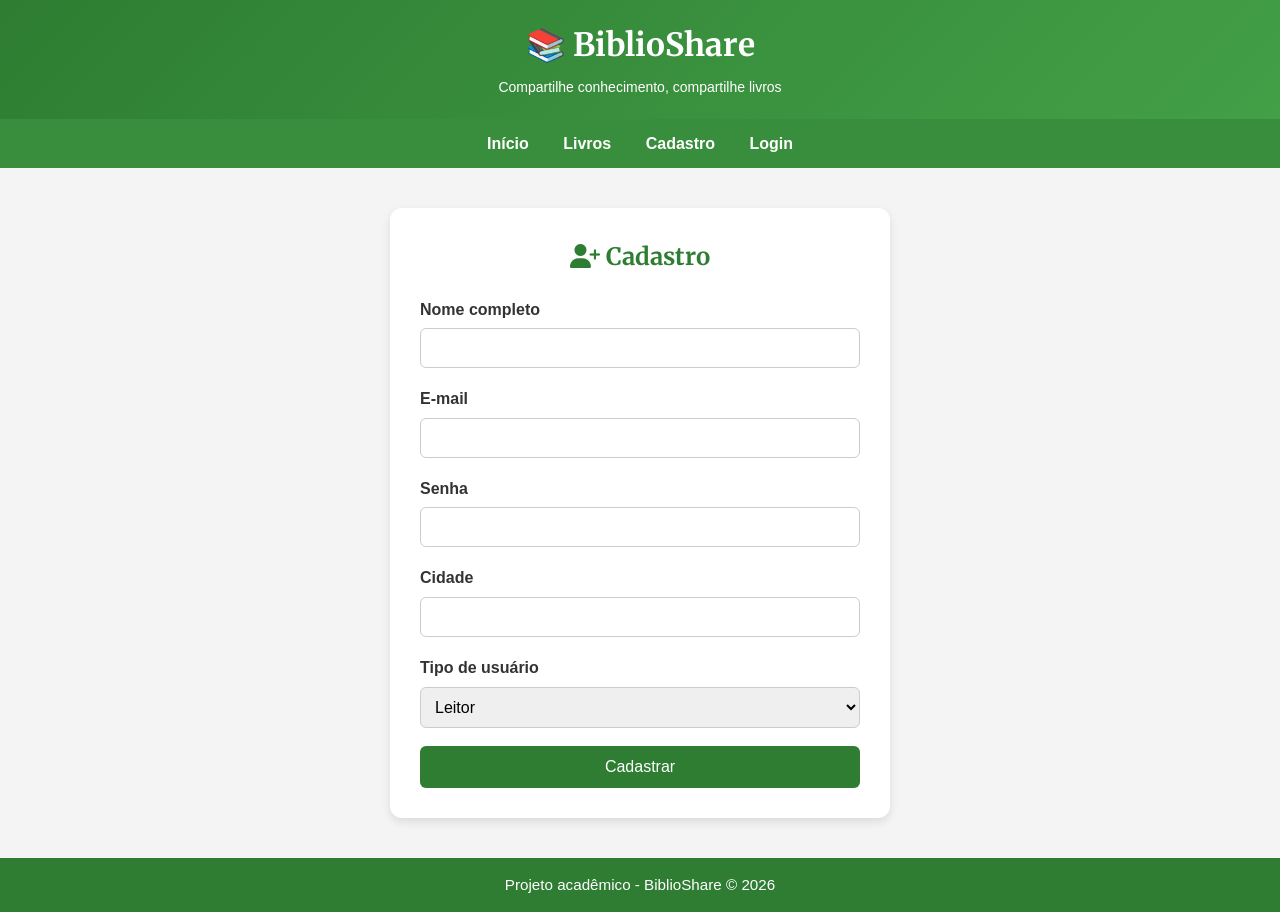
<file: cadastro.html>
<!DOCTYPE html>
<html lang="pt-BR">
<head>
  <meta charset="UTF-8">
  <meta name="viewport" content="width=device-width, initial-scale=1.0">
  <title>Cadastro - BiblioShare</title>

  <!-- Fonte -->
  <link rel="preconnect" href="https://fonts.googleapis.com">
  <link rel="preconnect" href="https://fonts.gstatic.com" crossorigin>

  <link href="https://fonts.googleapis.com/css2?family=Poppins:wght@300;400;600&family=Merriweather:wght@700&display=swap" rel="stylesheet">

  <!-- Ícones -->
  <link rel="stylesheet"
  href="https://cdnjs.cloudflare.com/ajax/libs/font-awesome/6.5.1/css/all.min.css">

  <link rel="stylesheet" href="css/style.css">

  <style>

    body{
      font-family: 'Poppins', sans-serif;
    }

    h1, h2 {
      font-family: 'Merriweather', serif;
    }

    .form-container{
      max-width: 500px;
      margin: 40px auto;
      background: white;
      padding: 30px;
      border-radius: 12px;
      box-shadow: 0 4px 10px rgba(0,0,0,0.1);
    }

    .form-container h2{
      text-align: center;
      margin-bottom: 20px;
      color: #2e7d32;
    }

    .form-group{
      margin-bottom: 18px;
    }

    .form-group label{
      display: block;
      margin-bottom: 6px;
      font-weight: 600;
    }

    .form-group input,
    .form-group select{
      width: 100%;
      padding: 0.625rem;
      border: 1px solid #ccc;
      border-radius: 6px;
      font-size: 1rem;
    }

    .btn-submit{
      width: 100%;
      padding: 12px;
      border: none;
      border-radius: 6px;
      background-color: #2e7d32;
      color: white;
      font-size: 1rem;
      cursor: pointer;
      transition: background 0.3s;
    }

    .btn-submit:hover{
      background-color: #1b5e20;
    }

  </style>
</head>

<body>

  <header>
    <h1>📚 BiblioShare</h1>
    <p>Compartilhe conhecimento, compartilhe livros</p>
  </header>

  <nav>
    <a href="index.html">Início</a>
    <a href="#">Livros</a>
    <a href="cadastro.html">Cadastro</a>
    <a href="login.html">Login</a>
  </nav>

  <main class="form-container">

    <h2><i class="fa-solid fa-user-plus"></i> Cadastro</h2>

    <form action="login.html">

      <div class="form-group">
        <label for="nome">Nome completo</label>
        <input type="text" id="nome" required>
      </div>

      <div class="form-group">
        <label for="email">E-mail</label>
        <input type="email" id="email" required>
      </div>

      <div class="form-group">
        <label for="senha">Senha</label>
        <input type="password" id="senha" required>
      </div>

      <div class="form-group">
        <label for="cidade">Cidade</label>
        <input type="text" id="cidade" required>
      </div>

      <div class="form-group">
        <label for="tipo">Tipo de usuário</label>

        <select id="tipo">
          <option>Leitor</option>
          <option>Doador</option>
          <option>Ambos</option>
        </select>
      </div>

      <button type="submit" class="btn-submit">
        Cadastrar
      </button>

    </form>

  </main>

  <footer>
    <p>Projeto acadêmico - BiblioShare © 2026</p>
  </footer>

</body>
</html>
</file>
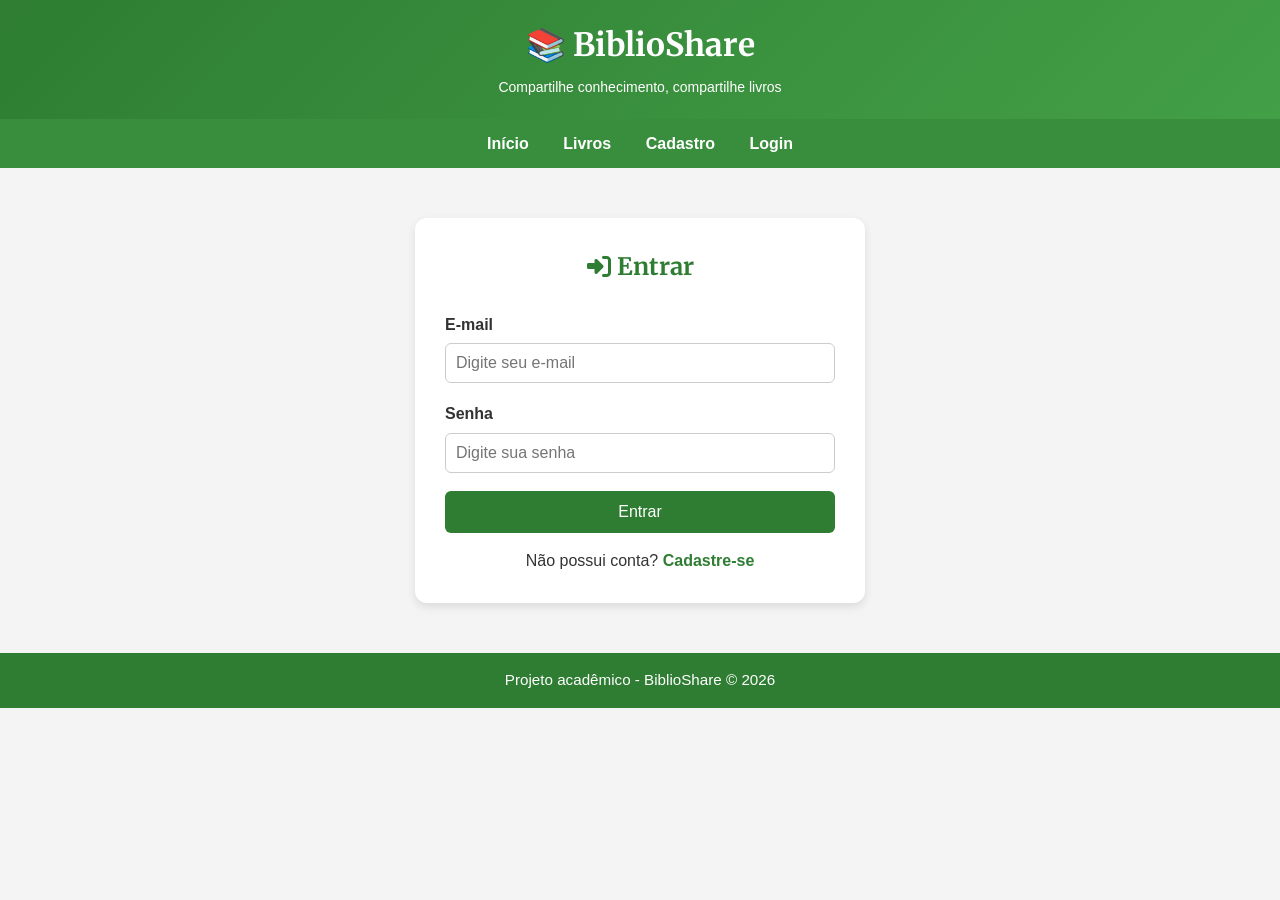
<file: login.html>
<!DOCTYPE html>
<html lang="pt-BR">
<head>
  <meta charset="UTF-8">
  <meta name="viewport" content="width=device-width, initial-scale=1.0">
  <title>Login - BiblioShare</title>

  <!-- Google Fonts -->
  <link rel="preconnect" href="https://fonts.googleapis.com">
  <link rel="preconnect" href="https://fonts.gstatic.com" crossorigin>

  <link href="https://fonts.googleapis.com/css2?family=Poppins:wght@300;400;600&family=Merriweather:wght@700&display=swap" rel="stylesheet">

  <!-- Font Awesome -->
  <link rel="stylesheet"
  href="https://cdnjs.cloudflare.com/ajax/libs/font-awesome/6.5.1/css/all.min.css">

  <!-- CSS -->
  <link rel="stylesheet" href="css/style.css">

  <style>

    body{
      font-family: 'Poppins', sans-serif;
    }

    h1, h2{
      font-family: 'Merriweather', serif;
    }

    .login-container{
      max-width: 450px;
      margin: 50px auto;
      background: white;
      padding: 30px;
      border-radius: 12px;
      box-shadow: 0 4px 10px rgba(0,0,0,0.1);
    }

    .login-container h2{
      text-align: center;
      margin-bottom: 25px;
      color: #2e7d32;
    }

    .form-group{
      margin-bottom: 18px;
    }

    .form-group label{
      display: block;
      margin-bottom: 6px;
      font-weight: 600;
    }

    .form-group input{
      width: 100%;
      padding: 10px;
      border: 1px solid #ccc;
      border-radius: 6px;
      font-size: 1rem;
    }

    .btn-login{
      width: 100%;
      padding: 12px;
      border: none;
      border-radius: 6px;
      background-color: #2e7d32;
      color: white;
      font-size: 1rem;
      cursor: pointer;
      transition: background 0.3s;
    }

    .btn-login:hover{
      background-color: #1b5e20;
    }

    .cadastro-link{
      text-align: center;
      margin-top: 15px;
      font-size: 1rem;
    }

    .cadastro-link a{
      color: #2e7d32;
      text-decoration: none;
      font-weight: bold;
    }

    .cadastro-link a:hover{
      text-decoration: underline;
    }

  </style>
</head>

<body>

  <header>
    <h1>📚 BiblioShare</h1>
    <p>Compartilhe conhecimento, compartilhe livros</p>
  </header>

  <nav>
    <a href="index.html">Início</a>
    <a href="#">Livros</a>
    <a href="cadastro.html">Cadastro</a>
    <a href="login.html">Login</a>
  </nav>

  <main class="login-container">

    <h2>
      <i class="fa-solid fa-right-to-bracket"></i>
      Entrar
    </h2>

    <form>

      <div class="form-group">
        <label for="email">E-mail</label>

        <input
          type="email"
          id="email"
          placeholder="Digite seu e-mail"
          required>
      </div>

      <div class="form-group">
        <label for="senha">Senha</label>

        <input
          type="password"
          id="senha"
          placeholder="Digite sua senha"
          required>
      </div>

      <button type="submit" class="btn-login">
        Entrar
      </button>

    </form>

    <div class="cadastro-link">
      Não possui conta?
      <a href="cadastro.html">Cadastre-se</a>
    </div>

  </main>

  <footer>
    <p>Projeto acadêmico - BiblioShare © 2026</p>
  </footer>

</body>
</html>
</file>
<file: css/style.css>
* {
  margin: 0;
  padding: 0;
  box-sizing: border-box;
  font-family: Arial, sans-serif;
}

body{
    background-color:#f4f4f4;
    color:#333;
    line-height:1.6;
}

header {
  background: linear-gradient(135deg, #2e7d32, #43a047);
  color: white;
  padding: 20px;
  text-align: center;
}

header p {
  font-size: 0.875rem;
  margin-top: 0.3125rem;
}

nav {
  background-color: #388e3c;
  padding: 12px;
  text-align: center;
}

nav a {
  color: white;
  margin: 0 15px;
  text-decoration: none;
  font-weight: bold;
  transition: opacity 0.3s;
}

nav a:hover {
  opacity: 0.7;
}

.container {
  padding: 20px;
  max-width: 1000px;
  margin: auto;

  display: grid;
  grid-template-columns: repeat(auto-fit, minmax(250px, 1fr));
  gap: 20px;
}

.card {
  background: white;
  padding: 20px;
  border-radius: 12px;
  box-shadow: 0 4px 10px rgba(0,0,0,0.08);
  transition: transform 0.2s, box-shadow 0.2s;
}

.card:hover {
  transform: translateY(-5px);
  box-shadow: 0 6px 15px rgba(0,0,0,0.15);
}

.card h3 {
  margin-bottom: 0.625rem;
  font-size: 1.125rem;
}

.card p {
  font-size: 1rem;
  color: #666;
}

.card img{
    width:100%;
    height:auto;
    border-radius:8px;
    margin-bottom:1rem;
}

.btn {
  display: inline-block;
  padding: 10px 15px;
  background-color: #2e7d32;
  color: white;
  border-radius: 6px;
  text-decoration: none;
  margin-top: 12px;
  transition: background 0.3s, transform 0.1s;
}

.btn:hover {
  background-color: #1b5e20;
}

.btn:active {
  transform: scale(0.95);
}

footer {
  text-align: center;
  padding: 0.9375rem;
  background-color: #2e7d32;
  color: white;
  margin-top: 1.875rem;
  font-size: 0.95rem;
}

/* Responsivo */
@media (max-width: 600px) {
  header h1 {
    font-size: 1.5rem;
  }

  nav a {
    display: block;
    margin: 8px 0;
  }
}
</file>
